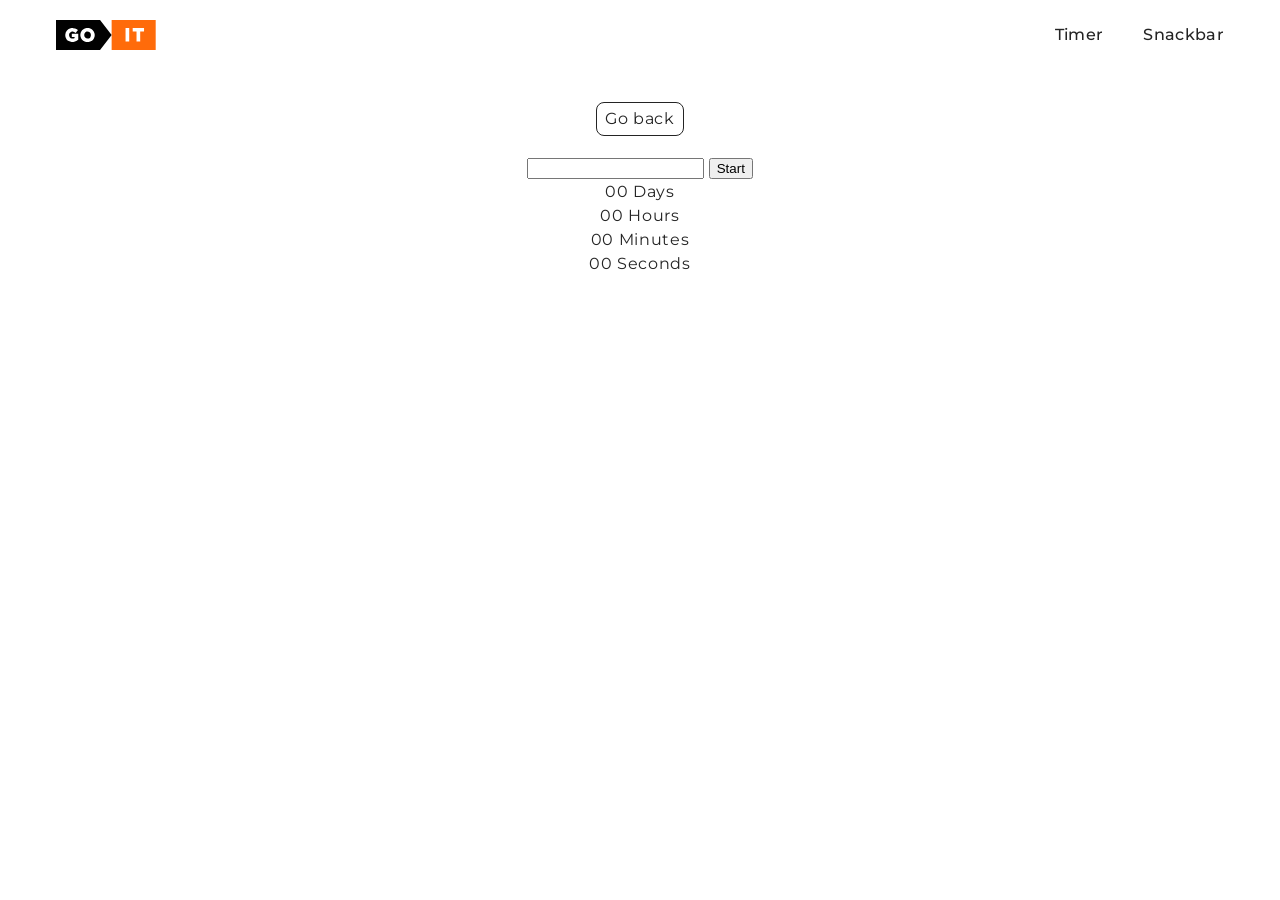
<file: src/1-timer.html>
<!DOCTYPE html>
<html lang="en">
  <head>
    <meta charset="UTF-8" />
    <meta http-equiv="X-UA-Compatible" content="IE=edge" />
    <meta name="viewport" content="width=device-width, initial-scale=1.0" />
    <title>Page 2</title>
    <link rel="stylesheet" href="./css/styles.css" />
  </head>
  <body>
  <header class="header">
    <div class="container">
      <nav class="nav">
        <a class="nav-logo" href="./index.html" aria-label="Site logo">
          <svg class="nav-logo-icon" width="100" height="30">
            <use href="./img/sprite.svg#logo"></use>
          </svg>
        </a>
        <ul class="nav-list">
          <li class="nav-item">
            <a class="nav-link" href="./1-timer.html">Timer</a>
          </li>
          <li class="nav-item">
            <a class="nav-link" href="2-snackbar.html">Snackbar</a>
          </li>
        </ul>
      </nav>
    </div>
  </header>

  <main>
    <div class="container">
      <a class="back-link" href="./index.html">Go back</a>
    </div>
    <section class="section">
      <div class="container">
        <input type="text" id="datetime-picker"/>
        <button type="button" class="start-button" data-start>Start</button>

        <div class="timer">
          <div class="field">
            <span class="value" data-days>00</span>
            <span class="label">Days</span>
          </div>
          <div class="field">
            <span class="value" data-hours>00</span>
            <span class="label">Hours</span>
          </div>
          <div class="field">
            <span class="value" data-minutes>00</span>
            <span class="label">Minutes</span>
          </div>
          <div class="field">
            <span class="value" data-seconds>00</span>
            <span class="label">Seconds</span>
          </div>
        </div>
      </div>
    </section>
  </main>
  <script src="./js/1-timer.js" type="module"></script>
  </body>
</html>
</file>
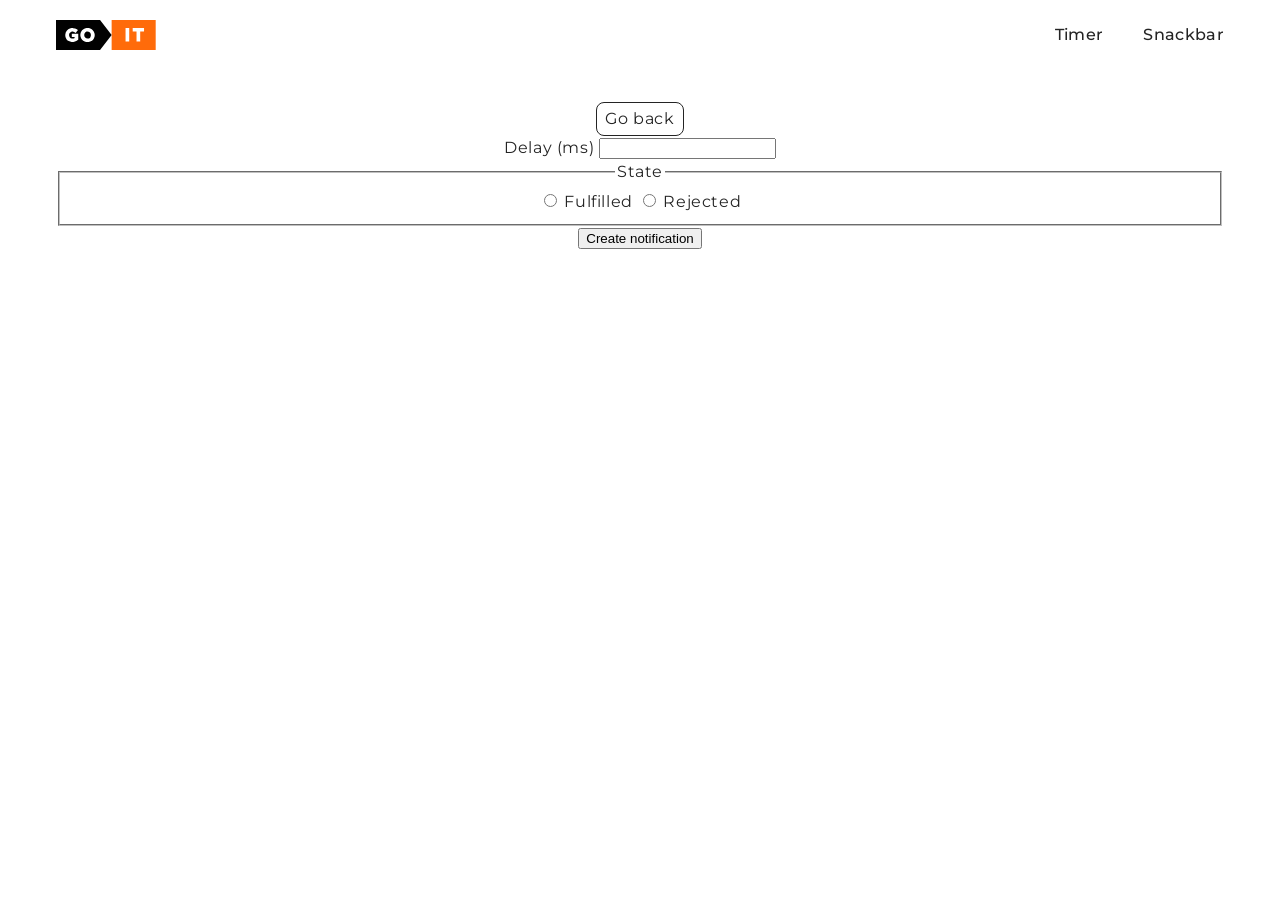
<file: src/2-snackbar.html>
<!DOCTYPE html>
<html lang="en">
  <head>
    <meta charset="UTF-8" />
    <meta http-equiv="X-UA-Compatible" content="IE=edge" />
    <meta name="viewport" content="width=device-width, initial-scale=1.0" />
    <title>Page 3</title>
    <link rel="stylesheet" href="./css/styles.css" />
  </head>
  <body>
    <header class="header">
      <div class="container">
        <nav class="nav">
          <a class="nav-logo" href="./index.html" aria-label="Site logo">
            <svg class="nav-logo-icon" width="100" height="30">
              <use href="./img/sprite.svg#logo"></use>
            </svg>
          </a>
          <ul class="nav-list">
            <li class="nav-item">
              <a class="nav-link" href="1-timer.html">Timer</a>
            </li>
            <li class="nav-item">
              <a class="nav-link" href="./2-snackbar.html">Snackbar</a>
            </li>
          </ul>
        </nav>
      </div>
    </header>
    <main>
      <div class="container">
        <a class="back-link" href="./index.html">Go back</a>
      </div>
      <section>
        <div class="container">
          <form class="form">
            <label class="delay-label" for="delay">
              Delay (ms)
              <input type="number" name="delay" id="delay" required />
            </label>

            <fieldset class="form-group">
              <legend>State</legend>
              <label class="radio-label">
                <input type="radio" name="state" value="fulfilled" class="form-radio" required />
                Fulfilled
              </label>
              <label class="radio-label">
                <input type="radio" name="state" value="rejected" class="form-radio" required />
                Rejected
              </label>
            </fieldset>

            <button type="submit" class="form-submit">Create notification</button>
          </form>
        </div>
      </section>
    </main>

  <script src="./js/2-snackbar.js" type="module"></script>
  </body>
</html>
</file>
<file: src/css/styles.css>
/**
  |============================
  | include css partials with
  | default @import url()
  |============================
*/
/* Common styles */
@import url('./reset.css');
@import url('./base.css');
@import url('./container.css');
@import url('./animations.css');

/* Sections style */
@import url('./header.css');
@import url('./back-link.css');
</file>
